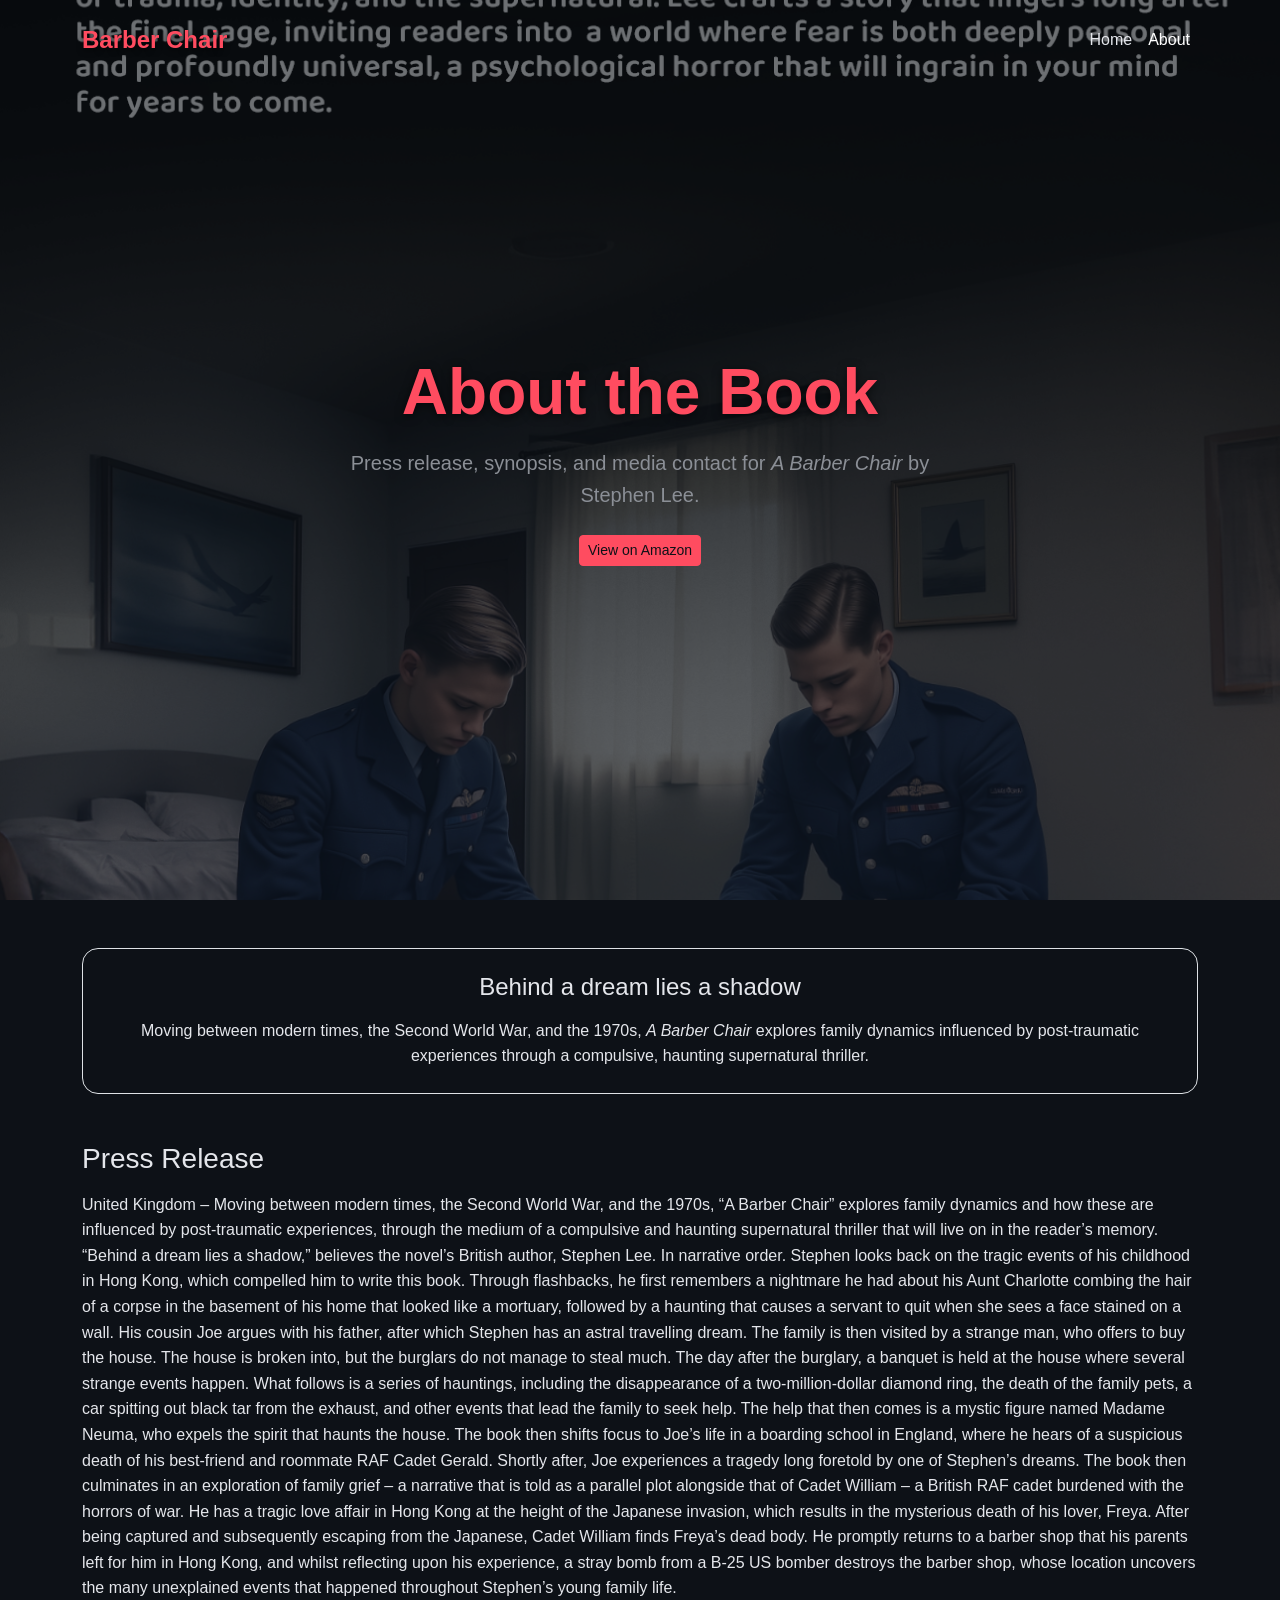
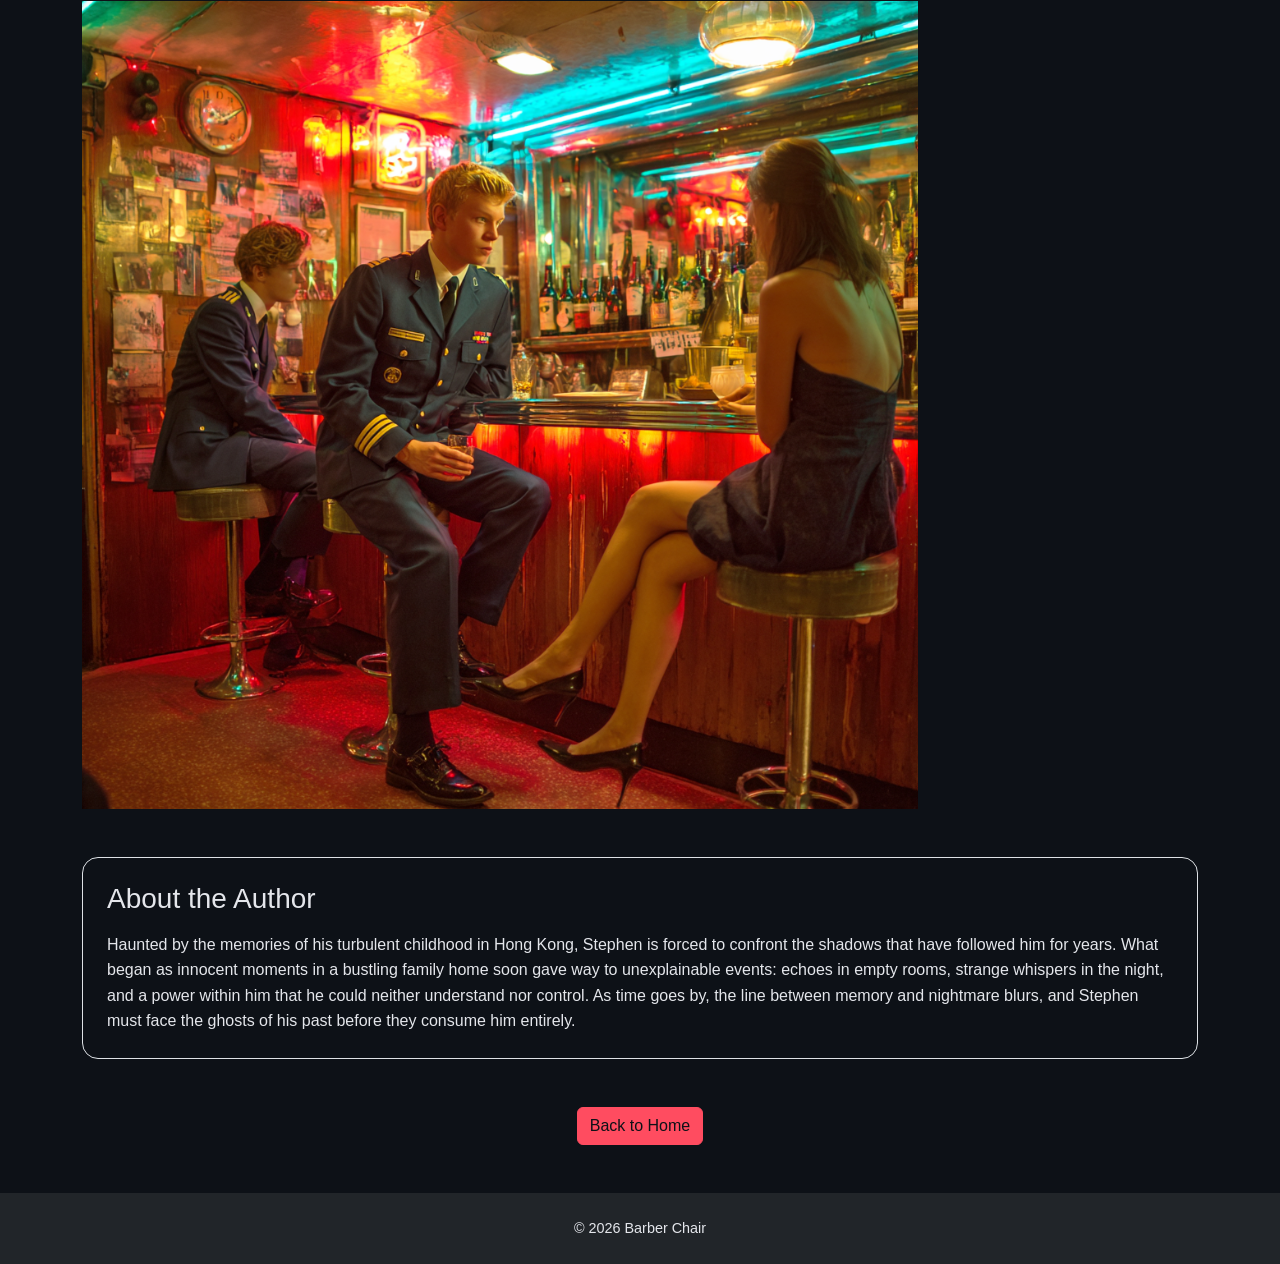
<file: about.html>
<!DOCTYPE html>
<html lang="en">
<head>
  <meta charset="UTF-8" />
  <meta name="viewport" content="width=device-width, initial-scale=1" />
  <title>About | Barber Chair</title>

  <!-- Bootstrap CSS -->
  <link
    href="https://cdn.jsdelivr.net/npm/bootstrap@5.3.2/dist/css/bootstrap.min.css"
    rel="stylesheet"
  />
  <link rel="stylesheet" href="index.css">
</head>
<body>

  <!-- HEADER / NAV (matches index.html) -->
  <header class="position-absolute z-3 w-100">
    <nav class="navbar navbar-expand-lg navbar-light">
      <div class="container">
        <a class="navbar-brand" href="index.html">Barber Chair</a>

        <button class="navbar-toggler" type="button" data-bs-toggle="collapse"
          data-bs-target="#mainNav" aria-controls="mainNav" aria-expanded="false" aria-label="Toggle navigation">
          <span class="navbar-toggler-icon"></span>
        </button>

        <div class="collapse navbar-collapse" id="mainNav">
          <ul class="navbar-nav ms-auto">
            <li class="nav-item"><a class="nav-link" href="index.html">Home</a></li>
            <li class="nav-item"><a class="nav-link active" aria-current="page" href="about.html">About</a></li>
          </ul>
        </div>
      </div>
    </nav>
  </header>

  <!-- HERO (same overlay principle, but with a headline) -->
  <section class="hero" style="background-image:url('img/Background\ actual\ final.png');">
    <div class="hero-overlay"></div>
    <div class="hero-content">
      <h1>About the Book</h1>
      <p class="mb-0">Press release, synopsis, and media contact for <em>A Barber Chair</em> by Stephen Lee.</p>
      <div class="mt-4">
        <a class="btn btn-primary btn-sm"  href="https://www.amazon.co.uk/Barber-Chair-Stephen-Lee-ebook/dp/B0G7SWH6WF/ref=sr_1_1?dib=eyJ2IjoiMSJ9.[base64].eW4gtvRpUApnu_px-8foQYfwxQMM931fB9yDfFJn008&dib_tag=se&qid=1766523015&refinements=p_27%3AStephen+Lee&s=digital-text&sr=1-1" class="btn btn-primary btn-sm">View on Amazon</a>
      </div></a>
      </div>
    </div>
  </section>

  <!-- CONTENT -->
  <main class="container my-5">

    <!-- QUICK SUMMARY -->
    <section class="mb-5">
      <div class="row g-4 align-items-stretch">
        <div class="w-100 text-center">
          <div class="p-4 border rounded-4 h-100">
            <h2 class="h4 mb-3">Behind a dream lies a shadow</h2>
            <p class="mb-0">
              Moving between modern times, the Second World War, and the 1970s, <em>A Barber Chair</em> explores family
              dynamics influenced by post-traumatic experiences through a compulsive, haunting supernatural thriller.
            </p>
          </div>
        </div>
       
      </div>
    </section>

    <!-- PRESS RELEASE (structured + readable) -->
    <section class="mb-5">
      <h2 class="h3 mb-3">Press Release</h2>

United Kingdom – Moving between modern times, the Second World War, and the 1970s, “A Barber Chair” explores family dynamics and how these are influenced by post-traumatic experiences, through the medium of a compulsive and haunting supernatural thriller that will live on in the reader’s memory. “Behind a dream lies a shadow,” believes the novel’s British author, Stephen Lee.
 
In narrative order. Stephen looks back on the tragic events of his childhood in Hong Kong, which compelled him to write this book. Through flashbacks, he first remembers a nightmare he had about his Aunt Charlotte combing the hair of a corpse in the basement of his home that looked like a mortuary, followed by a haunting that causes a servant to quit when she sees a face stained on a wall. His cousin Joe argues with his father, after which Stephen has an astral travelling dream.
 
The family is then visited by a strange man, who offers to buy the house. The house is broken into, but the burglars do not manage to steal much. The day after the burglary, a banquet is held at the house where several strange events happen. What follows is a series of hauntings, including the disappearance of a two-million-dollar diamond ring, the death of the family pets, a car spitting out black tar from the exhaust, and other events that lead the family to seek help. The help that then comes is a mystic figure named Madame Neuma, who expels the spirit that haunts the house.
 
The book then shifts focus to Joe’s life in a boarding school in England, where he hears of a suspicious death of his best-friend and roommate RAF Cadet Gerald. Shortly after, Joe experiences a tragedy long foretold by one of Stephen’s dreams. The book then culminates in an exploration of family grief – a narrative that is told as a parallel plot alongside that of Cadet William – a British RAF cadet burdened with the horrors of war. He has a tragic love affair in Hong Kong at the height of the Japanese invasion, which results in the mysterious death of his lover, Freya.

 
 

After being captured and subsequently escaping from the Japanese, Cadet William finds Freya’s dead body. He promptly returns to a barber shop that his parents left for him in Hong Kong, and whilst reflecting upon his experience, a stray bomb from a B-25 US bomber destroys the barber shop, whose location uncovers the many unexplained events that happened throughout Stephen’s young family life.


<div> 
  <img class="img-fluid mx-auto" src="img/Cadet William Final.png" alt="">
</div>
    </section>

    <!-- ABOUT THE AUTHOR -->
    <section class="mb-5">
      <div class="p-4 border rounded-4">
        <h2 class="h3 mb-3">About the Author</h2>
        <p class="mb-0">
          Haunted by the memories of his turbulent childhood in Hong Kong, Stephen is forced to confront the shadows that have followed him for years.
          What began as innocent moments in a bustling family home soon gave way to unexplainable events: echoes in empty rooms, strange whispers in the night,
          and a power within him that he could neither understand nor control. As time goes by, the line between memory and nightmare blurs, and Stephen must
          face the ghosts of his past before they consume him entirely.
        </p>
      </div>
    </section>

    <!-- OPTIONAL CTA -->
    <section class="text-center mb-5">
      <a class="btn btn-primary" href="index.html">Back to Home</a>
    </section>

  </main>

  <!-- FOOTER -->
  <footer class="bg-dark text-white py-4 mt-5">
    <div class="container text-center">
      <p class="mb-0">© 2026 Barber Chair</p>
    </div>
  </footer>

  <!-- Bootstrap JS -->
  <script src="https://cdn.jsdelivr.net/npm/bootstrap@5.3.2/dist/js/bootstrap.bundle.min.js"></script>
</body>
</html>
</file>
<file: index.css>
.gallery-img {
  width: 100%;
  height: 200px;        
  object-fit: cover;   
}


.main{


      background-image:
    linear-gradient(rgba(0,0,0,0.6), rgba(0,0,0,0.6)),
    url("img/Cadet\ William\ Final.png");

}




    /* ===========================
       HERO SECTION
       =========================== */
    .hero {
      position: relative;
      width: 100%;
      height: 100vh; /* full screen */
      background-image: url("img\Background-final.png");
      background-size: cover;
      background-position: center;
      background-repeat: no-repeat;
    }

    /* Dark overlay */
    .hero-overlay {
      position: absolute;
      inset: 0;
      background: rgba(0,0,0,0.6);
      z-index: 1;
    }

    /* Content on top */
    .hero-content {
      position: relative;
      z-index: 2;
      height: 100%;
      display: flex;
      flex-direction: column;
      justify-content: center;
      align-items: center;
      text-align: center;
      color: #fff;
    }

    /* Barber chair GIF */
    .hero-gif {

      width: 80%;
    
    }

 

    /* Navbar styling */
    .navbar .nav-link,
    .navbar-brand {
      color: #fff !important;
    }

    /* ===========================
       GALLERY IMAGES
       =========================== */
    .gallery-img {
      width: 100%;
      height: 200px;
      object-fit: cover;
    }

    /* ===========================
       HERO BUTTON / TEXT OPTIONAL
       =========================== */
    .hero-content h1 {
      margin-top: 20px;
      font-size: 2rem;
    }



/* ===========================
   MODERN POLISHED COLOR THEME
   =========================== */
:root {
  --primary-color: #0d1117; /* deep almost black background */
  --secondary-color: #ff4c60; /* vibrant accent, modern neon pink */
  --accent-color: #ffffff; /* Changed to red for consistency - HK */
  --text-color: #e4e6eb; /* soft white text */
  --text-muted: #8b8f96; /* lighter gray for secondary text */
  --overlay-color: rgba(13, 17, 23, 0.6); /* semi-transparent dark overlay */
}

/* ===========================
   BODY & CONTAINERS
   =========================== */
body {
  background-color: var(--primary-color);
  color: var(--text-color);
  font-family: 'Inter', 'Segoe UI', Tahoma, Geneva, Verdana, sans-serif;
  line-height: 1.6;
}

.container {
  color: var(--text-color);
}

/* ===========================
   HERO SECTION
   =========================== */
.hero {
  position: relative;
  width: 100%;
  height: 100vh;
  background-size: cover;
  background-position: center;
  background-repeat: no-repeat;
  background-color: var(--primary-color);
  overflow: hidden;
}

.hero-overlay {
  background: var(--overlay-color);
  transition: background 0.3s ease;
}

.hero-content {
  position: relative;
  z-index: 2;
  height: 100%;
  display: flex;
  flex-direction: column;
  justify-content: center;
  align-items: center;
  text-align: center;
  color: var(--text-color);
  padding: 0 1rem;
}

.hero-content h1 {
  font-size: clamp(2rem, 5vw, 4rem);
  font-weight: 700;
  margin-bottom: 1rem;
  color: var(--secondary-color);
  text-shadow: 0 2px 10px rgba(0,0,0,0.6);
}

.hero-content p {
  font-size: clamp(1rem, 2.5vw, 1.25rem);
  max-width: 600px;
  color: var(--text-muted);
}

.hero-gif {
  width: 100%;


}

/* ===========================
   NAVBAR
   =========================== */
.navbar {
  background: transparent !important;
  padding: 1rem 0;
  transition: background 0.3s ease, padding 0.3s ease;
}

.navbar.scrolled {
  background-color: rgba(13, 17, 23, 0.9);
  padding: 0.5rem 0;
}

.navbar .navbar-brand {
  font-weight: 700;
  font-size: 1.5rem;
  color: var(--secondary-color) !important;
  text-shadow: 0 2px 6px rgba(0,0,0,0.6);
}

.navbar .nav-link {
  color: var(--text-color) !important;
  font-weight: 500;
  transition: color 0.3s ease;
}

.navbar .nav-link:hover,
.navbar .nav-link.active {
  color: var(--accent-color) !important;
}

/* ===========================
   GALLERY
   =========================== */
.gallery-img {
  width: 100%;
  height: 220px;
  object-fit: cover;
  border-radius: 10px;
  transition: transform 0.4s ease, box-shadow 0.4s ease;
  cursor: pointer;
}

.gallery-img:hover {
  transform: scale(1.05);
  box-shadow: 0 15px 35px rgba(31, 111, 235, 0.4);
}

/* ===========================
   FOOTER
   =========================== */
footer {
  background-color: #0d1117;
  color: var(--text-muted);
  text-align: center;
  padding: 2rem 0;
  font-size: 0.9rem;
}

footer p {
  margin: 0;
}

/* ===========================
   BUTTONS
   =========================== */
.btn-primary {
  background-color: var(--secondary-color);
  border-color: var(--secondary-color);
  color: var(--primary-color);
  transition: all 0.3s ease;
}

.btn-primary:hover {
  background-color: #ff6078;
  border-color: #ff6078;
  color: #fff;
}
</file>
